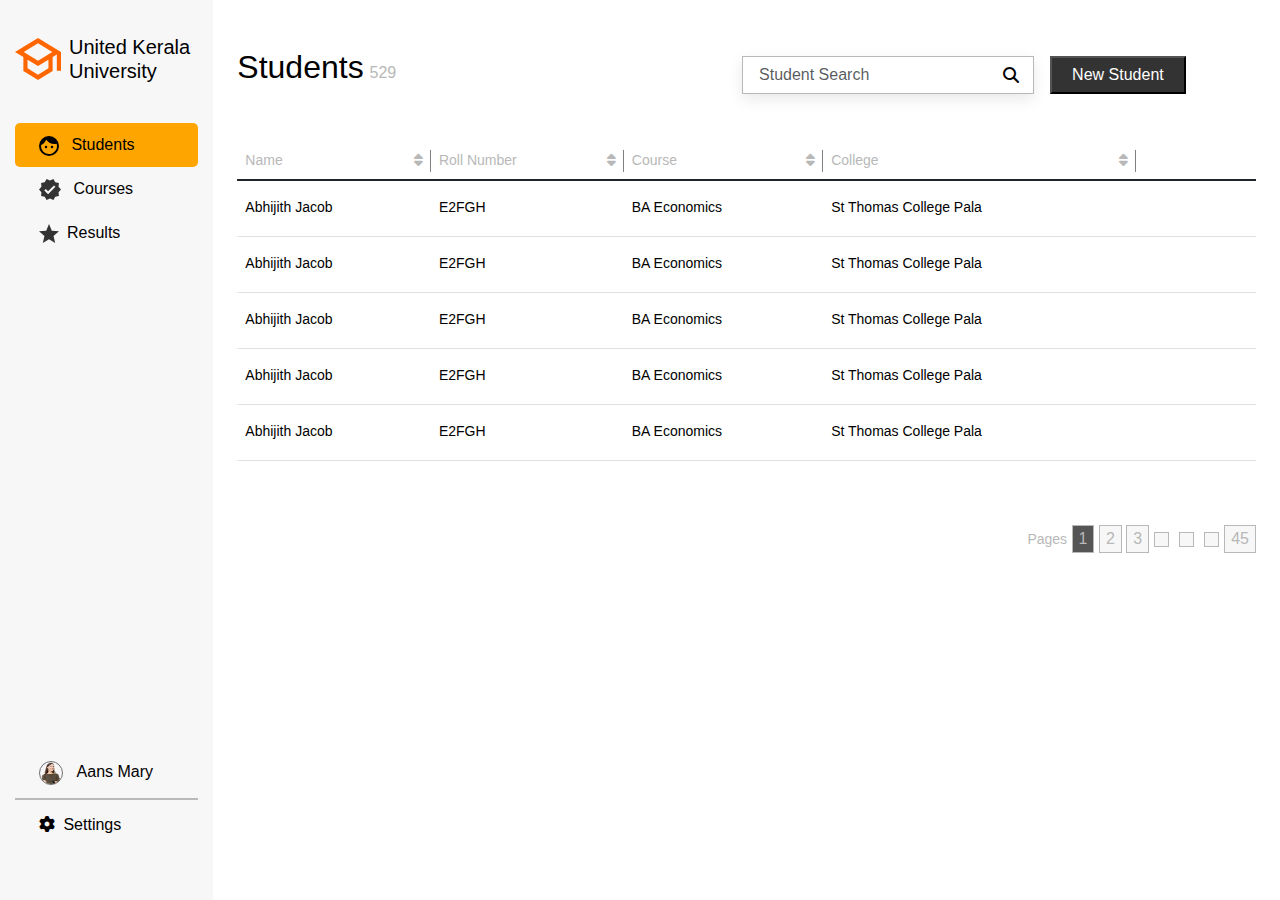
<file: index.html>
<!DOCTYPE html>
<html lang="en">

<head>
    <meta charset="UTF-8">
    <meta name="viewport" content="width=device-width, initial-scale=1.0">
    <title>Student Details</title>

    <!-- bootstrap cdn -->
    <link href="https://cdn.jsdelivr.net/npm/bootstrap@5.3.3/dist/css/bootstrap.min.css" rel="stylesheet"
        integrity="sha384-QWTKZyjpPEjISv5WaRU9OFeRpok6YctnYmDr5pNlyT2bRjXh0JMhjY6hW+ALEwIH" crossorigin="anonymous">

    <!-- font-awesome cdn  -->
    <link rel="stylesheet" href="https://cdnjs.cloudflare.com/ajax/libs/font-awesome/6.7.2/css/all.min.css"
        integrity="sha512-Evv84Mr4kqVGRNSgIGL/F/aIDqQb7xQ2vcrdIwxfjThSH8CSR7PBEakCr51Ck+w+/U6swU2Im1vVX0SVk9ABhg=="
        crossorigin="anonymous" referrerpolicy="no-referrer" />

    <!-- css stylesheet -->
    <link rel="stylesheet" href="./index.css">
</head>

<body>
    <div id="index" class="container-fluid">
        <div class="row">
            <!-- top navbar -->
            <nav class="navbar navbar-expand-lg bg-body-tertiary d-block d-md-none">
                <div class="container-fluid">
                    <!-- header logo and name -->
                    <a class="navbar-brand" href="#index">
                        <div class="d-flex justify-content-center align-items-center">
                            <div>
                                <img src="./Media/Path 2.svg" class="headerLogo" alt="headerLogo">
                            </div>
                            <div class="universityName">
                                United Kerala <br> University
                            </div>
                        </div>
                    </a>
                    <!-- toggle button -->
                    <button class="navbar-toggler" type="button" data-bs-toggle="collapse"
                        data-bs-target="#navbarSupportedContent" aria-controls="navbarSupportedContent"
                        aria-expanded="false" aria-label="Toggle navigation">
                        <span class="navbar-toggler-icon"></span>
                    </button>
                    <div class="collapse navbar-collapse" id="navbarSupportedContent">
                        <!-- nav links -->
                        <ul class="navbar-nav ms-auto mb-2 mb-lg-0 text-center">
                            <hr>
                            <li class="nav-item pt-2 pb-2 text-dark rounded">
                                <a class="nav-link active" aria-current="page" href="./index.html">
                                    <img src="./Media/studentLogo.svg" class="pe-2" alt="studentLogo"></i> Students
                                </a>
                            </li>
                            <li class="nav-item pt-1 pb-1 text-dark rounded">
                                <a class="nav-link" aria-current="page" href="#">
                                    <img src="./Media/coursesLogo.svg" class="pe-2" alt="courseLogo"> Courses
                                </a>
                            </li>
                            <li class="nav-item pt-1 pb-1 text-dark rounded">
                                <a class="nav-link" aria-current="page" href="#">
                                    <img src="./Media/resultLogo.svg" class="pe-2" alt="ResultLogo"> Results
                                </a>
                            </li>
                            <hr>
                            <!-- profile pic  -->
                            <li class="nav-item pt-1 pb-1 text-dark rounded">
                                <a class="nav-link" aria-current="page" href="#">
                                    <img class="profileLogo" src="./Media/profilePhoto.png" alt=""> Aans Mary
                                </a>
                            </li>
                            <hr>
                            <li class="nav-item pt-1 pb-1 text-dark rounded">
                                <a class="nav-link " aria-current="page" href="#">
                                    <i class="fa-solid fa-gear pe-2"></i> Settings
                                </a>
                            </li>
                        </ul>
                    </div>
                </div>
            </nav>

            <!-- sidebar  -->
            <nav class="col-md-3 col-lg-2 d-none d-md-block sidebar">
                <!-- sidebar logo and name  -->
                <a class="sidebarHomeLink" href="#index">
                    <div>
                        <img src="./Media//Path 2.svg" class="headerLogo ps-0" alt="headerLogo">
                    </div>
                    <div class="universityName fs-5">
                        United Kerala <br> University
                    </div>
                </a>
                <br>
                <!-- side bar nav links -->
                <div class="siderbarAlign">
                    <div class="w-100">
                        <a class="sidebarNavLinks mt-3 ps-4 active" href="./index.html"> <img
                                src="./Media/studentLogo.svg" alt="studentLogo" class="me-2">
                            Students</a>
                        <a class="sidebarNavLinks ps-4 " href="#"> <img src="./Media/coursesLogo.svg" alt="coursesLogo"
                                class="me-2">
                            Courses</a>
                        <a class="sidebarNavLinks ps-4 " href="#"> <img src="./Media/resultLogo.svg" alt="resultLogo"
                                class="me-2">Results</a>
                    </div>

                    <div class="w-100">
                        <!-- profile -->
                        <a class="sidebarNavLinks ps-4" href="#"> <img class="profileLogo"
                                src="./Media/profilePhoto.png" alt="profilePhoto"> Aans Mary</a>
                        <hr class="hrLine">
                        <a class="sidebarNavLinks ps-4" href="#"> <i class="fa-solid fa-gear me-1"></i>
                            Settings</a>
                    </div>
                </div>
            </nav>

            <!-- Main Content -->
            <main class="col-md-9 col-lg-10 p-4 pt-md-5">
                <div class="row">
                    <!-- students count -->
                    <div class="col-sm-12  col-lg-5">
                        <h4 class="students">Students <span class="studentSpan">529</span></h4>
                    </div>
                    <!-- search and new  -->
                    <div class="col-sm-12 col-lg-7 d-flex justify-content-center align-items-center mt-sm-2">
                        <div class="search-container w-50 me-3">
                            <input type="text" class="form-control w-100 ps-3 pe-5 studentSearch"
                                placeholder="Student Search">
                            <i class="fa-solid fa-magnifying-glass search-icon"></i>
                        </div>
                        <div>
                            <a href="./newStudent.html"><button class="newStudentBTN">New Student</button></a>
                        </div>
                    </div>

                </div>

                <!-- studenttable -->
                <div class="table-responsive mt-5">
                    <table class="table table-hover">
                        <thead>
                            <tr>
                                <th>
                                    <div class="tableHeadSortAlign" data-bs-toggle="collapse"
                                        data-bs-target="#collapseWidthExample" aria-expanded="false"
                                        aria-controls="collapseWidthExample">
                                        Name <button class="sortBTN"><i class="fa-solid fa-sort"></i></button>
                                    </div>
                                    <div class="collapse collapse-vertical filterDiv" id="collapseWidthExample">
                                        <div>
                                            <li class="FilterLists">Letters</li>
                                            <li class="FilterLists">Latest</li>
                                            <li class="FilterLists">Oldest</li>
                                        </div>
                                    </div>
                                </th>
                                <th>
                                    <div class="tableHeadSortAlign" data-bs-toggle="collapse"
                                        data-bs-target="#collapseWidthExample1" aria-expanded="false"
                                        aria-controls="collapseWidthExample1">
                                        Roll Number <button class="sortBTN"><i class="fa-solid fa-sort"></i></button>
                                    </div>
                                    <div class="collapse collapse-vertical filterDiv" id="collapseWidthExample1">
                                        <div>
                                            <li class="FilterLists">Letters</li>
                                            <li class="FilterLists">Latest</li>
                                            <li class="FilterLists">Oldest</li>
                                        </div>
                                    </div>
                                </th>
                                <th>
                                    <div class="tableHeadSortAlign" data-bs-toggle="collapse"
                                        data-bs-target="#collapseWidthExample2" aria-expanded="false"
                                        aria-controls="collapseWidthExample2">
                                        Course <button class="sortBTN"><i class="fa-solid fa-sort"></i></button>
                                    </div>
                                    <div class="collapse collapse-vertical filterDiv" id="collapseWidthExample2">
                                        <div>
                                            <li class="FilterLists">Letters</li>
                                            <li class="FilterLists">Latest</li>
                                            <li class="FilterLists">Oldest</li>
                                        </div>
                                    </div>
                                </th>
                                <th>
                                    <div class="tableHeadSortAlign" data-bs-toggle="collapse"
                                        data-bs-target="#collapseWidthExample3" aria-expanded="false"
                                        aria-controls="collapseWidthExample3">
                                        College <button class="sortBTN"><i class="fa-solid fa-sort"></i></button>
                                    </div>
                                    <div class="collapse collapse-vertical filterDiv" id="collapseWidthExample3">
                                        <div>
                                            <li class="FilterLists">Letters</li>
                                            <li class="FilterLists">Latest</li>
                                            <li class="FilterLists">Oldest</li>
                                        </div>
                                    </div>
                                </th>
                                <td></td>
                            </tr>
                        </thead>
                        <tbody id="stdTableBody" class="table-group-divider">
                            <tr class="tableBodyRow">
                                <td class="pt-3">Abhijith Jacob</td>
                                <td class="pt-3">E2FGH</td>
                                <td class="pt-3">BA Economics</td>
                                <td class="pt-3">St Thomas College Pala</td>
                                <td class="actionTd pt-3">
                                    <div class="actionContainer">
                                        <button class="actionBTN editBtn me-1" data-bs-toggle="modal"
                                            data-bs-target="#staticBackdrop"><i class="fa-solid fa-pen"></i></button>

                                        <div class="modal fade" id="staticBackdrop" data-bs-backdrop="static"
                                            data-bs-keyboard="false" tabindex="-1" aria-labelledby="staticBackdropLabel"
                                            aria-hidden="true">
                                            <div class="modal-dialog modal-dialog-centered">
                                                <div class="modal-content">
                                                    <div class="modal-header">
                                                        <h1 class="modal-title fs-5 text-dark fw-bolder w-100 text-center"
                                                            id="staticBackdropLabel">Edit Student</h1>
                                                        <button type="button" class="btn-close" data-bs-dismiss="modal"
                                                            aria-label="Close"></button>
                                                    </div>
                                                    <div class="modal-body text-dark">
                                                        <div class="form-floating mb-3">
                                                            <input type="text" class="form-control" id="floatingInput0"
                                                                placeholder="Name">
                                                            <label for="floatingInput0">Name</label>
                                                        </div>
                                                        <div class="form-floating mb-3">
                                                            <input type="text" class="form-control" id="floatingInput1"
                                                                placeholder="Roll Number">
                                                            <label for="floatingInput1">Roll Number</label>
                                                        </div>
                                                        <div class="form-floating mb-3">
                                                            <input type="text" class="form-control" id="floatingInput2"
                                                                placeholder="Course">
                                                            <label for="floatingInput2">Course</label>
                                                        </div>
                                                        <div class="form-floating mb-3">
                                                            <input type="text" class="form-control" id="floatingInput3"
                                                                placeholder="College">
                                                            <label for="floatingInput3">College</label>
                                                        </div>
                                                    </div>
                                                    <div class="modal-footer">
                                                        <button type="button"
                                                            class="btn btn-outline-success w-100 text-center fw-bolder">UPDATE</button>
                                                    </div>
                                                </div>
                                            </div>
                                        </div>

                                        <button class="actionBTN delBtn"><i class="fa-solid fa-trash"></i></button>
                                    </div>
                                </td>
                            </tr>

                            <tr class="tableBodyRow">
                                <td class="pt-3">Abhijith Jacob</td>
                                <td class="pt-3">E2FGH</td>
                                <td class="pt-3">BA Economics</td>
                                <td class="pt-3">St Thomas College Pala</td>
                                <td class="actionTd pt-3">
                                    <div class="actionContainer">
                                        <button class="actionBTN editBtn me-1" data-bs-toggle="modal"
                                            data-bs-target="#staticBackdrop"><i class="fa-solid fa-pen"></i></button>

                                        <div class="modal fade" id="staticBackdrop" data-bs-backdrop="static"
                                            data-bs-keyboard="false" tabindex="-1" aria-labelledby="staticBackdropLabel"
                                            aria-hidden="true">
                                            <div class="modal-dialog modal-dialog-centered">
                                                <div class="modal-content">
                                                    <div class="modal-header">
                                                        <h1 class="modal-title fs-5 text-dark fw-bolder w-100 text-center"
                                                            id="staticBackdropLabel">Edit Student</h1>
                                                        <button type="button" class="btn-close" data-bs-dismiss="modal"
                                                            aria-label="Close"></button>
                                                    </div>
                                                    <div class="modal-body text-dark">
                                                        <div class="form-floating mb-3">
                                                            <input type="text" class="form-control" id="floatingInput0"
                                                                placeholder="Name">
                                                            <label for="floatingInput0">Name</label>
                                                        </div>
                                                        <div class="form-floating mb-3">
                                                            <input type="text" class="form-control" id="floatingInput1"
                                                                placeholder="Roll Number">
                                                            <label for="floatingInput1">Roll Number</label>
                                                        </div>
                                                        <div class="form-floating mb-3">
                                                            <input type="text" class="form-control" id="floatingInput2"
                                                                placeholder="Course">
                                                            <label for="floatingInput2">Course</label>
                                                        </div>
                                                        <div class="form-floating mb-3">
                                                            <input type="text" class="form-control" id="floatingInput3"
                                                                placeholder="College">
                                                            <label for="floatingInput3">College</label>
                                                        </div>
                                                    </div>
                                                    <div class="modal-footer">
                                                        <button type="button"
                                                            class="btn btn-outline-success w-100 text-center fw-bolder">UPDATE</button>
                                                    </div>
                                                </div>
                                            </div>
                                        </div>

                                        <button class="actionBTN delBtn"><i class="fa-solid fa-trash"></i></button>
                                    </div>
                                </td>
                            </tr>

                            <tr class="tableBodyRow">
                                <td class="pt-3">Abhijith Jacob</td>
                                <td class="pt-3">E2FGH</td>
                                <td class="pt-3">BA Economics</td>
                                <td class="pt-3">St Thomas College Pala</td>
                                <td class="actionTd pt-3">
                                    <div class="actionContainer">
                                        <button class="actionBTN editBtn me-1" data-bs-toggle="modal"
                                            data-bs-target="#staticBackdrop"><i class="fa-solid fa-pen"></i></button>

                                        <div class="modal fade" id="staticBackdrop" data-bs-backdrop="static"
                                            data-bs-keyboard="false" tabindex="-1" aria-labelledby="staticBackdropLabel"
                                            aria-hidden="true">
                                            <div class="modal-dialog modal-dialog-centered">
                                                <div class="modal-content">
                                                    <div class="modal-header">
                                                        <h1 class="modal-title fs-5 text-dark fw-bolder w-100 text-center"
                                                            id="staticBackdropLabel">Edit Student</h1>
                                                        <button type="button" class="btn-close" data-bs-dismiss="modal"
                                                            aria-label="Close"></button>
                                                    </div>
                                                    <div class="modal-body text-dark">
                                                        <div class="form-floating mb-3">
                                                            <input type="text" class="form-control" id="floatingInput0"
                                                                placeholder="Name">
                                                            <label for="floatingInput0">Name</label>
                                                        </div>
                                                        <div class="form-floating mb-3">
                                                            <input type="text" class="form-control" id="floatingInput1"
                                                                placeholder="Roll Number">
                                                            <label for="floatingInput1">Roll Number</label>
                                                        </div>
                                                        <div class="form-floating mb-3">
                                                            <input type="text" class="form-control" id="floatingInput2"
                                                                placeholder="Course">
                                                            <label for="floatingInput2">Course</label>
                                                        </div>
                                                        <div class="form-floating mb-3">
                                                            <input type="text" class="form-control" id="floatingInput3"
                                                                placeholder="College">
                                                            <label for="floatingInput3">College</label>
                                                        </div>
                                                    </div>
                                                    <div class="modal-footer">
                                                        <button type="button"
                                                            class="btn btn-outline-success w-100 text-center fw-bolder">UPDATE</button>
                                                    </div>
                                                </div>
                                            </div>
                                        </div>

                                        <button class="actionBTN delBtn"><i class="fa-solid fa-trash"></i></button>
                                    </div>
                                </td>
                            </tr>

                            <tr class="tableBodyRow">
                                <td class="pt-3">Abhijith Jacob</td>
                                <td class="pt-3">E2FGH</td>
                                <td class="pt-3">BA Economics</td>
                                <td class="pt-3">St Thomas College Pala</td>
                                <td class="actionTd pt-3">
                                    <div class="actionContainer">
                                        <button class="actionBTN editBtn me-1" data-bs-toggle="modal"
                                            data-bs-target="#staticBackdrop"><i class="fa-solid fa-pen"></i></button>

                                        <div class="modal fade" id="staticBackdrop" data-bs-backdrop="static"
                                            data-bs-keyboard="false" tabindex="-1" aria-labelledby="staticBackdropLabel"
                                            aria-hidden="true">
                                            <div class="modal-dialog modal-dialog-centered">
                                                <div class="modal-content">
                                                    <div class="modal-header">
                                                        <h1 class="modal-title fs-5 text-dark fw-bolder w-100 text-center"
                                                            id="staticBackdropLabel">Edit Student</h1>
                                                        <button type="button" class="btn-close" data-bs-dismiss="modal"
                                                            aria-label="Close"></button>
                                                    </div>
                                                    <div class="modal-body text-dark">
                                                        <div class="form-floating mb-3">
                                                            <input type="text" class="form-control" id="floatingInput0"
                                                                placeholder="Name">
                                                            <label for="floatingInput0">Name</label>
                                                        </div>
                                                        <div class="form-floating mb-3">
                                                            <input type="text" class="form-control" id="floatingInput1"
                                                                placeholder="Roll Number">
                                                            <label for="floatingInput1">Roll Number</label>
                                                        </div>
                                                        <div class="form-floating mb-3">
                                                            <input type="text" class="form-control" id="floatingInput2"
                                                                placeholder="Course">
                                                            <label for="floatingInput2">Course</label>
                                                        </div>
                                                        <div class="form-floating mb-3">
                                                            <input type="text" class="form-control" id="floatingInput3"
                                                                placeholder="College">
                                                            <label for="floatingInput3">College</label>
                                                        </div>
                                                    </div>
                                                    <div class="modal-footer">
                                                        <button type="button"
                                                            class="btn btn-outline-success w-100 text-center fw-bolder">UPDATE</button>
                                                    </div>
                                                </div>
                                            </div>
                                        </div>

                                        <button class="actionBTN delBtn"><i class="fa-solid fa-trash"></i></button>
                                    </div>
                                </td>
                            </tr>

                            <tr class="tableBodyRow">
                                <td class="pt-3">Abhijith Jacob</td>
                                <td class="pt-3">E2FGH</td>
                                <td class="pt-3">BA Economics</td>
                                <td class="pt-3">St Thomas College Pala</td>
                                <td class="actionTd pt-3">
                                    <div class="actionContainer">
                                        <button class="actionBTN editBtn me-1" data-bs-toggle="modal"
                                            data-bs-target="#staticBackdrop"><i class="fa-solid fa-pen"></i></button>

                                        <div class="modal fade" id="staticBackdrop" data-bs-backdrop="static"
                                            data-bs-keyboard="false" tabindex="-1" aria-labelledby="staticBackdropLabel"
                                            aria-hidden="true">
                                            <div class="modal-dialog modal-dialog-centered">
                                                <div class="modal-content">
                                                    <div class="modal-header">
                                                        <h1 class="modal-title fs-5 text-dark fw-bolder w-100 text-center"
                                                            id="staticBackdropLabel">Edit Student</h1>
                                                        <button type="button" class="btn-close" data-bs-dismiss="modal"
                                                            aria-label="Close"></button>
                                                    </div>
                                                    <div class="modal-body text-dark">
                                                        <div class="form-floating mb-3">
                                                            <input type="text" class="form-control" id="floatingInput0"
                                                                placeholder="Name">
                                                            <label for="floatingInput0">Name</label>
                                                        </div>
                                                        <div class="form-floating mb-3">
                                                            <input type="text" class="form-control" id="floatingInput1"
                                                                placeholder="Roll Number">
                                                            <label for="floatingInput1">Roll Number</label>
                                                        </div>
                                                        <div class="form-floating mb-3">
                                                            <input type="text" class="form-control" id="floatingInput2"
                                                                placeholder="Course">
                                                            <label for="floatingInput2">Course</label>
                                                        </div>
                                                        <div class="form-floating mb-3">
                                                            <input type="text" class="form-control" id="floatingInput3"
                                                                placeholder="College">
                                                            <label for="floatingInput3">College</label>
                                                        </div>
                                                    </div>
                                                    <div class="modal-footer">
                                                        <button type="button"
                                                            class="btn btn-outline-success w-100 text-center fw-bolder">UPDATE</button>
                                                    </div>
                                                </div>
                                            </div>
                                        </div>

                                        <button class="actionBTN delBtn"><i class="fa-solid fa-trash"></i></button>
                                    </div>
                                </td>
                            </tr>
                        </tbody>
                    </table>
                </div>

                <!-- pagination -->
                <div class="d-flex justify-content-center align-items-center mt-5 float-end flex-wrap">
                    <div>
                        <span class="navPages">Pages</span>
                        <button class="paginationBtn active">1</button>
                        <button class="paginationBtn">2</button>
                        <button class="paginationBtn">3</button>
                    </div>

                    <div class="d-flex justify-content-center align-items-center flex-wrap">
                        <div class="paginationDiv"></div>
                        <div class="paginationDiv"></div>
                        <div class="paginationDiv"></div>
                    </div>
                    <div>
                        <button class="paginationBtn">45</button>
                    </div>
                </div>
            </main>

        </div>
    </div>

    <!-- <script>
        const students = [
            {
                "id": 1,
                "name": "Aswin",
                "rollNo": "ESF67",
                "course": "BSC Computer Science",
                "college": "Maharajas College Ernakulam"
            },
            {
                "id": 2,
                "name": "Hari",
                "rollNo": "ESF68",
                "course": "Bachelors of Engineering",
                "college": "NIFT Chennai"
            },
            {
                "id": 3,
                "name": "Vishak",
                "rollNo": "ESF69",
                "course": "Bachelors of Computer Application",
                "college": "St Alberts"
            },
            {
                "id": 4,
                "name": "Midhun",
                "rollNo": "ESF10",
                "course": "BSC Maths",
                "college": "St Theresas"
            },
            {
                "id": 5,
                "name": "Renu",
                "rollNo": "ESF11",
                "course": "BA Economics",
                "college": "Cochin College"
            }
        ]

        const studentTable = document.getElementById("stdTableBody")
        students.forEach(item => {
            const row = document.createElement('tr')
            row.innerHTML = `
            <tr class="tableBodyRow">
                                <td class="pt-3">${item?.name}</td>
                                <td class="pt-3">${item?.rollNo}</td>
                                <td class="pt-3">${item?.course}</td>
                                <td class="pt-3">${item?.college}</td>
                                <td class="actionTd pt-3">
                                    <div class="actionContainer">
                                        <button class="actionBTN editBtn me-1" data-bs-toggle="modal"
                                            data-bs-target="#staticBackdrop"><i class="fa-solid fa-pen"></i></button>

                                       
                                        <div class="modal fade" id="staticBackdrop" data-bs-backdrop="static"
                                            data-bs-keyboard="false" tabindex="-1" aria-labelledby="staticBackdropLabel"
                                            aria-hidden="true">
                                            <div class="modal-dialog modal-dialog-centered">
                                                <div class="modal-content">
                                                    <div class="modal-header">
                                                        <h1 class="modal-title fs-5 text-dark fw-bolder w-100 text-center"
                                                            id="staticBackdropLabel">Edit Student</h1>
                                                        <button type="button" class="btn-close" data-bs-dismiss="modal"
                                                            aria-label="Close"></button>
                                                    </div>
                                                    <div class="modal-body text-dark">
                                                        <div class="form-floating mb-3">
                                                            <input type="text" class="form-control" id="floatingInput0"
                                                                placeholder="Name">
                                                            <label for="floatingInput0">Name</label>
                                                        </div>
                                                        <div class="form-floating mb-3">
                                                            <input type="text" class="form-control" id="floatingInput1"
                                                                placeholder="Roll Number">
                                                            <label for="floatingInput1">Roll Number</label>
                                                        </div>
                                                        <div class="form-floating mb-3">
                                                            <input type="text" class="form-control" id="floatingInput2"
                                                                placeholder="Course">
                                                            <label for="floatingInput2">Course</label>
                                                        </div>
                                                        <div class="form-floating mb-3">
                                                            <input type="text" class="form-control" id="floatingInput3"
                                                                placeholder="College">
                                                            <label for="floatingInput3">College</label>
                                                        </div>
                                                    </div>
                                                    <div class="modal-footer">
                                                        <button type="button"
                                                            class="btn btn-outline-success w-100 text-center fw-bolder">UPDATE</button>
                                                    </div>
                                                </div>
                                            </div>
                                        </div>

                                        <button class="actionBTN delBtn"><i class="fa-solid fa-trash"></i></button>
                                    </div>
                                </td>
                            </tr>
            `
            studentTable.append(row)
        })

    </script> -->
</body>

<script src="https://cdn.jsdelivr.net/npm/bootstrap@5.3.3/dist/js/bootstrap.bundle.min.js"
    integrity="sha384-YvpcrYf0tY3lHB60NNkmXc5s9fDVZLESaAA55NDzOxhy9GkcIdslK1eN7N6jIeHz"
    crossorigin="anonymous"></script>

</html>
</file>
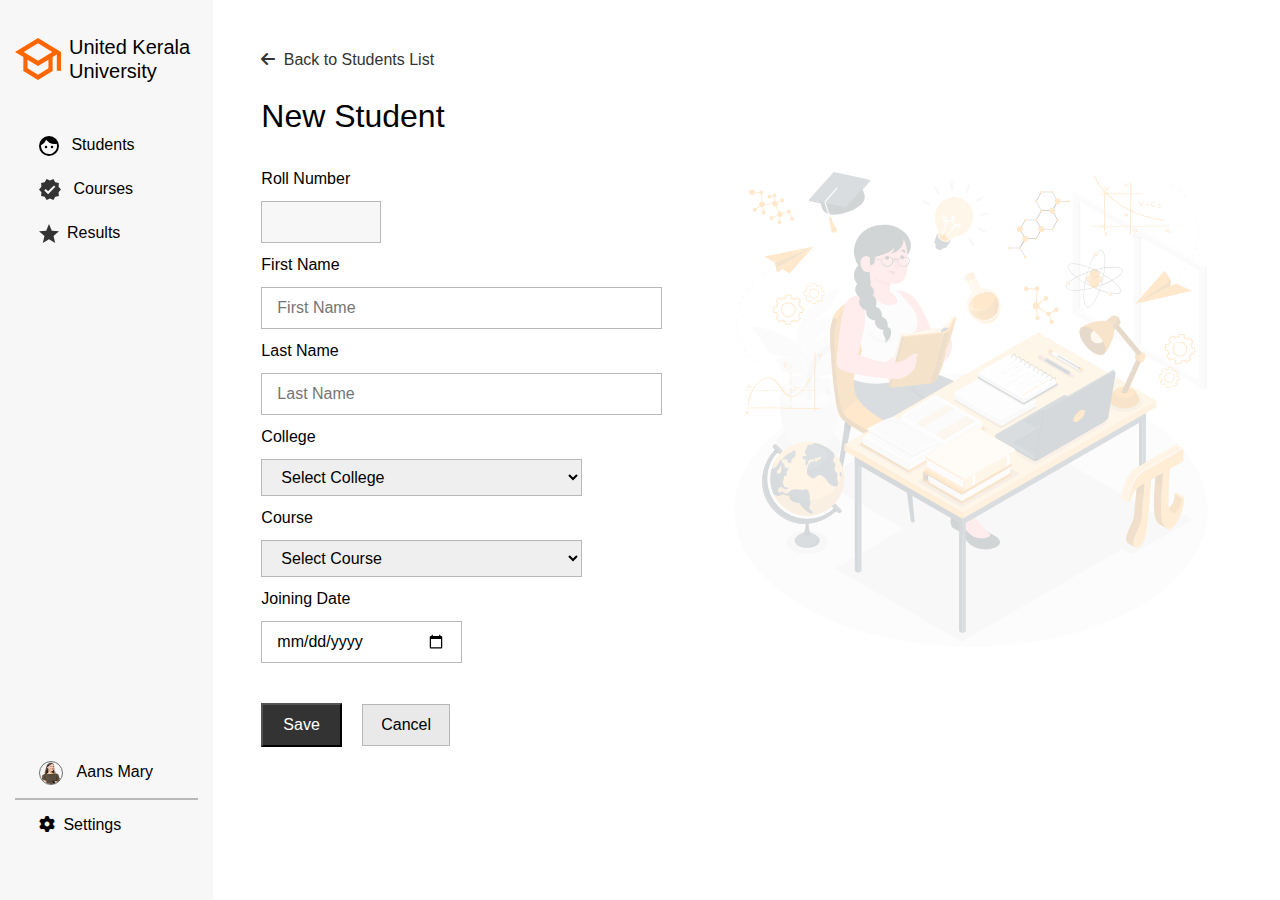
<file: newStudent.html>
<!DOCTYPE html>
<html lang="en">

<head>
    <meta charset="UTF-8">
    <meta name="viewport" content="width=device-width, initial-scale=1.0">
    <title>Add New Student</title>
    <!-- bootstrap cdn  -->
    <link href="https://cdn.jsdelivr.net/npm/bootstrap@5.3.3/dist/css/bootstrap.min.css" rel="stylesheet"
        integrity="sha384-QWTKZyjpPEjISv5WaRU9OFeRpok6YctnYmDr5pNlyT2bRjXh0JMhjY6hW+ALEwIH" crossorigin="anonymous">
    <!-- font-awesome cdn  -->
    <link rel="stylesheet" href="https://cdnjs.cloudflare.com/ajax/libs/font-awesome/6.7.2/css/all.min.css"
        integrity="sha512-Evv84Mr4kqVGRNSgIGL/F/aIDqQb7xQ2vcrdIwxfjThSH8CSR7PBEakCr51Ck+w+/U6swU2Im1vVX0SVk9ABhg=="
        crossorigin="anonymous" referrerpolicy="no-referrer" />

    <!-- stylesheet -->
    <link rel="stylesheet" href="./newStudent.css">
</head>

<body>
    <div class="container-fluid">
        <div class="row">
            <!-- top navbar -->
            <nav class="navbar navbar-expand-lg bg-body-tertiary d-block d-md-none">
                <div class="container-fluid">
                    <!-- header logo and name -->
                    <a class="navbar-brand" href="./index.html">
                        <div class="d-flex justify-content-center align-items-center">
                            <div>
                                <img src="./Media/Path 2.svg" class="headerLogo" alt="headerLogo">
                            </div>
                            <div class="universityName">
                                United Kerala <br> University
                            </div>
                        </div>
                    </a>
                    <button class="navbar-toggler" type="button" data-bs-toggle="collapse"
                        data-bs-target="#navbarSupportedContent" aria-controls="navbarSupportedContent"
                        aria-expanded="false" aria-label="Toggle navigation">
                        <span class="navbar-toggler-icon"></span>
                    </button>
                    <div class="collapse navbar-collapse" id="navbarSupportedContent">
                        <!-- nav links -->
                        <ul class="navbar-nav ms-auto mb-2 mb-lg-0 text-center">
                            <hr>
                            <li class="nav-item pt-2 pb-2 text-dark rounded">
                                <a class="nav-link" aria-current="page" href="./index.html">
                                    <img src="./Media/studentLogo.svg" class="pe-2" alt="studentLogo"></i> Students
                                </a>
                            </li>
                            <li class="nav-item pt-1 pb-1 text-dark rounded">
                                <a class="nav-link" aria-current="page" href="#">
                                    <img src="./Media/coursesLogo.svg" class="pe-2" alt="courseLogo"> Courses
                                </a>
                            </li>
                            <li class="nav-item pt-1 pb-1 text-dark rounded">
                                <a class="nav-link" aria-current="page" href="#">
                                    <img src="./Media/resultLogo.svg" class="pe-2" alt="ResultLogo"> Results
                                </a>
                            </li>
                            <hr>
                            <!-- profile pic  -->
                            <li class="nav-item pt-1 pb-1 text-dark rounded">
                                <a class="nav-link" aria-current="page" href="#">
                                    <img class="profileLogo" src="./Media/profilePhoto.png" alt="profilePhoto"> Aans
                                    Mary
                                </a>
                            </li>
                            <hr>
                            <li class="nav-item pt-1 pb-1 text-dark rounded">
                                <a class="nav-link " aria-current="page" href="#">
                                    <i class="fa-solid fa-gear pe-2"></i> Settings
                                </a>
                            </li>
                        </ul>
                    </div>
                </div>
            </nav>

            <!-- sidebar  -->
            <nav class="col-md-4 col-lg-2 d-none d-md-block sidebar">
                <!-- sidebar logo and name  -->
                <a class="sidebarHomeLink" href="">
                    <div>
                        <img src="./Media//Path 2.svg" class="headerLogo ps-0" alt="">
                    </div>
                    <div class="universityName fs-5">
                        United Kerala <br> University
                    </div>
                </a>
                <br>
                <!-- side bar nav links -->
                <div class="siderbarAlign">
                    <div class="w-100">
                        <a class="sidebarNavLinks mt-3 ps-4 " href="./index.html"> <img src="./Media/studentLogo.svg"
                                alt="studentLogo" class="me-2">
                            Students</a>
                        <a class="sidebarNavLinks ps-4 " href="#"> <img src="./Media/coursesLogo.svg" alt="coursesLogo"
                                class="me-2">
                            Courses</a>
                        <a class="sidebarNavLinks ps-4 " href="#"> <img src="./Media/resultLogo.svg" alt="resultLogo"
                                class="me-2">Results</a>
                    </div>

                    <div class="w-100">
                        <!-- profile -->
                        <a class="sidebarNavLinks ps-4" href="#"> <img class="profileLogo"
                                src="./Media/profilePhoto.png" alt="profilePhoto"> Aans Mary</a>
                        <hr class="hrLine">
                        <a class="sidebarNavLinks ps-4" href="#"> <i class="fa-solid fa-gear me-1"></i>
                            Settings</a>
                    </div>
                </div>
            </nav>

            <!-- Main Content -->
            <main class="col-md-7 col-lg-10 p-4 ps-md-5 pt-md-5">

                <!-- back to students link  -->
                <div>
                    <a class="backStudents" href="./index.html"><i class="fa-solid fa-arrow-left me-1"></i> Back to
                        Students List</a>
                </div>

                <!-- new student and img -->
                <div class="row">
                    <div class="col-sm-12 col-md-6 col-lg-5" style="max-height: 100vh;">
                        <h5 class="newStudentHeading">New Student</h5>
                        <form id="form">
                            <label class="mt-4" for="rollNo">Roll Number</label><br>
                            <input class="rollInput" type="text" id="rollNo" name="rollNo"><br>

                            <label for="fname">First Name</label><br>
                            <input type="text" name="firstName" id="fname" placeholder="First Name"><br>

                            <label for="lName">Last Name</label><br>
                            <input type="text" name="lastName" id="lName" placeholder="Last Name"><br>

                            <label for="college">College</label><br>
                            <select name="college" id="college">
                                <option value="" selected disabled hidden>Select College</option>
                                <option value="St. Thomas College, Pala">St. Thomas College, Pala</option>
                                <option value="Maharajas College, Ernakulam">Maharajas College, Ernakulam</option>
                                <option value="St. Theresas College, Ernakulam">St. Theresas College, Ernakulam</option>
                            </select><br>

                            <label for="course">Course</label><br>
                            <select name="course" id="course">
                                <option value="" selected disabled hidden>Select Course</option>
                                <option value="Bsc Computer Science">Bsc Computer Science</option>
                                <option value="Bachelors in Commerce">Bachelors in Commerce</option>
                                <option value="Bachelors in Arts">Bachelors in Arts</option>
                            </select><br>

                            <label for="jDate">Joining Date</label><br>
                            <input class="joinDate" type="date" name="joining Date" id="jDate"><br>

                            <div class="mt-4">
                                <button class="actionBtn me-3">Save</button>
                                <button type="reset" class="actionBtn cancelBtn">Cancel</button>
                            </div>
                        </form>
                    </div>
                    <!-- <div class="col"></div> -->
                    <div class="col-md-6 col-lg-7 imgDiv">
                        <div>
                            <img class="newStudentLogo img img-fluid" src="./Media/Learning-amico.svg" alt="learingImg">
                        </div>
                    </div>
                </div>

            </main>

        </div>
    </div>
</body>
<!-- bootstrap -->
<script src="https://cdn.jsdelivr.net/npm/bootstrap@5.3.3/dist/js/bootstrap.bundle.min.js"
    integrity="sha384-YvpcrYf0tY3lHB60NNkmXc5s9fDVZLESaAA55NDzOxhy9GkcIdslK1eN7N6jIeHz"
    crossorigin="anonymous"></script>

<script>
    document.getElementById("form").addEventListener("submit", function (event) {
        event.preventDefault();

        let rollNo = document.getElementById("rollNo").value;
        let firstName = document.getElementById("fname").value;
        let lastName = document.getElementById("lName").value;
        let college = document.getElementById("college").value;
        let course = document.getElementById("course").value;
        let joiningDate = document.getElementById("jDate").value;

        if (!rollNo || !firstName || !lastName || !college || !course || !joiningDate) {
            alert("Please fill all fields.");

            console.log("Roll Number:", rollNo);
            console.log("First Name:", firstName);
            console.log("Last Name:", lastName);
            console.log("College:", college);
            console.log("Course:", course);
            console.log("Joining Date:", joiningDate);
        } else {
            alert("Student details saved successfully!");
            console.log("Roll Number:", rollNo);
            console.log("First Name:", firstName);
            console.log("Last Name:", lastName);
            console.log("College:", college);
            console.log("Course:", course);
            console.log("Joining Date:", joiningDate);
        }
    });
</script>


</html>
</file>
<file: index.css>
* {
    margin: 0px;
    padding: 0px;
    box-sizing: border-box;
    font-family: 'Segoe UI', Tahoma, Geneva, Verdana, sans-serif;
}

html {
    scroll-behavior: smooth;
}

body {
    background-color: white;
}

/* navbar starting */

.headerLogo {
    padding: 0 8px;
}

.universityName {
    font-family: 'Segoe UI', Tahoma, Geneva, Verdana, sans-serif;
    color: black;
    font-size: 18px;
    text-align: left;
    font-weight: normal;
    line-height: 1.2;
}

.nav-item {
    transition: 0.5s;
}

a.active{
    background-color: orange;
}

.nav-item:hover {
    background-color: rgba(128, 128, 128, 0.473);
    transform: scale(1.05);
    margin: 0px 15px;
}

.nav-link{
    font-size: 16px;
    color: black;
    text-align: left;
    font-weight: normal;
    padding-left: 10px;
}

.profileLogo {
    width: 24px;
    height: 24px;
    border-radius: 50%;
    border: 1px solid #707070;
    margin-right: 10px;
}

.sidebar {
    height: 100vh;
    padding: 15px;
    position: sticky;
    top: 0;
    background-color: #F7F7F7;
}

/* sidebar logo and name */
.sidebarHomeLink {
    color: black;
    text-decoration: none;
    display: flex;
    justify-content: left;
    align-items: center;
    padding-top: 20px;
}

/* sidebar nav links arrangement */
.siderbarAlign {
    display: flex;
    flex-direction: column;
    justify-content: space-between;
    height: 85%;
    align-items: start;
    font-weight: normal;
}

.sidebarNavLinks {
    color: black;
    text-decoration: none;
    padding: 10px;
    display: block;
    border-radius: 5px;
    font-size: 16px;
}

.sidebarNavLinks:hover {
    background-color:  rgba(128, 128, 128, 0.473);
}

.hrLine {
    color: black;
    border: 1.5px solid black;
    width: 100%;
    margin: 3px 0;
}

/* homepage starting */

.students{
    color: black;
    font-size: 32px;
    text-align: left;
    font-weight: normal;
}

.studentSpan{
    font-size: 16px;
    margin-left: -3px;
    color: #B8B8B8;
}

.search-container {
    position: relative;
    display: inline-block;
    width: 344px;
}

.studentSearch{
    border: 1px solid #B8B8B8;
    border-radius: 0px;
    box-shadow: 0 5px 15px rgba(0, 0, 0, 0.093);
}

.search-icon {
    position: absolute;
    right: 15px;
    top: 50%;
    transform: translateY(-50%);
    color: black;
    cursor: pointer;
}

.newStudentBTN{
    background-color: #333333;
    color: white;
    padding: 5px 20px;
    font-weight: normal;
    transition: 0.3s;
    font-size: 16px;
}

.newStudentBTN:hover{
    background-color: rgb(0, 0, 0);
    transform: scale(1.05);
    border-radius: 10px;
}

/* table section */
.tableHeadSortAlign {
    display: flex;
    justify-content: space-between;
    align-items: center;
    color: #B8B8B8;
    font-size: 14px;
    position: relative;
}

.sortBTN {
    color: #B8B8B8;
    background-color: transparent;
    border: none;
}

.tableHeadSortAlign:hover .sortBTN {
    color: black;
}

.filterDiv{
    position: absolute;
    top: 10;
    right: 0;
    width: auto;
    padding: 6px 4px;
    background-color: white;
    text-align: center;
    list-style: none;
    box-shadow: 0 5px 15px rgba(0, 0, 0, 0.214);
    border-radius: 16px;
}

.FilterLists{
    border-bottom: 1px solid rgba(0, 0, 0, 0.085);
    color: gray;
    font-weight: normal;
    overflow: hidden;
    padding: 3px 2px;
}

th {
    cursor: pointer;
    border-right: none;
    position: relative;
    font-weight: normal;
}

th::after {
    content: "";
    position: absolute;
    right: 0;
    top: 50%;
    height: 60%;
    width: 1px;
    background-color: gray;
    transform: translateY(-50%);
}



.tableBodyRow {
    height: 50px;
    font-size: 14px;
    font-weight: normal;
}

.tableBodyRow:hover td {
    background-color: #333333;
    color: white;
    transition: background-color 0.3s ease;
}

.tableBodyRow:hover .actionBTN {
    color: #F7F7F7;
    visibility: visible; 
}

.actionBTN {
    color: black;
    background: transparent;
    border: none;
    padding: 5px 8px;
    visibility: hidden;
}

.actionTd {
    width: 120px;
    text-align: center;
    padding: 0;
}

.actionContainer {
    display: flex;
    justify-content: center;
    align-items: center;
    width: 100%;
    height: 100%;
}

.editBtn:hover{
    background-color: rgba(117, 117, 21, 0.292);
    border-radius: 8px;
    transition: 0.3s;
    transform: scale(1.09);
}

.delBtn:hover{
    background-color: rgba(119, 31, 31, 0.381);
    border-radius: 8px;
    transition: 0.3s;
    transform: scale(1.09);
}

/* pagination */

.navPages{
    font-size: 14px;
    color: #B8B8B8;
    width: 100%;
    font-weight: normal;
    
}

.paginationBtn{
    color: #B8B8B8;
    border: 1px solid #B8B8B8;
    font-size: 16px;
    /* margin: 0px 1px; */
    padding: 1px 6px;
    background-color: #F7F7F7;
    transition: 0.3s;
}

.paginationBtn:hover{
    color: white;
    background-color:  rgba(36, 36, 36, 0.778);
    border-radius: 8px;
    transform: scale(1.05);
}

.paginationDiv{
    margin: 0px 5px;
    width: 15px;
    height: 15px;
    border: 1px solid #B8B8B8;
    background-color: #F7F7F7;
}

button.active{
    background-color: rgba(36, 36, 36, 0.778);;
}
</file>
<file: newStudent.css>
* {
    margin: 0px;
    padding: 0px;
    box-sizing: border-box;
    font-family: 'Segoe UI', Tahoma, Geneva, Verdana, sans-serif;
}

html {
    scroll-behavior: smooth;
}

body {
    background-color: white;
}

/* navbar starting */

.headerLogo {
    padding: 0 8px;
}

.universityName {
    font-family: 'Segoe UI', Tahoma, Geneva, Verdana, sans-serif;
    color: black;
    font-size: 18px;
    text-align: left;
    font-weight: normal;
    line-height: 1.2;
}

.nav-item {
    transition: 0.5s;
}

.nav-item:hover {
    background-color:  rgba(128, 128, 128, 0.473);
    transform: scale(1.05);
    margin: 0px 15px;
}

.nav-link {
    font-size: 16px;
    color: black;
    text-align: left;
    padding-left: 10px;
    font-weight: normal;
}

.profileLogo {
    width: 24px;
    height: 24px;
    border-radius: 50%;
    border: 1px solid #707070;
    margin-right: 10px;
}

.sidebar {
    height: 100vh;
    padding: 15px;
    position: sticky;
    top: 0;
    background-color: #F7F7F7;
}

/* sidebar logo and name */
.sidebarHomeLink {
    color: black;
    text-decoration: none;
    display: flex;
    justify-content: left;
    align-items: center;
    padding-top: 20px;
}

/* sidebar nav links arrangement */
.siderbarAlign {
    display: flex;
    flex-direction: column;
    justify-content: space-between;
    height: 85%;
    align-items: start;
    font-weight: normal;
}

.sidebarNavLinks {
    color: black;
    text-decoration: none;
    padding: 10px;
    display: block;
    border-radius: 5px;
    font-size: 16px;
}

.sidebarNavLinks:hover {
    background-color:  rgba(128, 128, 128, 0.473);
}

.hrLine {
    color: black;
    border: 1.5px solid black;
    width: 100%;
    margin: 3px 0;
}


/* homepage */

/* back to students  */
.backStudents {
    color: #333333;
    text-decoration: none;
    transition: 0.3s;
    font-size: 16px;
    font-weight: normal;
}

.backStudents:hover {
    background-color: rgba(128, 128, 128, 0.173);
    padding: 2px 8px;
    border-radius: 16px;
}

.newStudentHeading {
    font-size: 32px;
    font-weight: normal;
    color: black;
    margin-top: 25px;
}

label {
    font-size: 16px;
    margin: 10px 0px;
    color: black;
    font-weight: normal;
}

/* inputs common styles */
input,
select {
    width: 100%;
    padding: 8px 15px;
    color: black;
    border: 1px solid #B8B8B8;
    font-size: 16px;
}

select {
    width: 80%;
}

.rollInput {
    width: 30%;
    background-color: #F7F7F7;
}

.joinDate {
    width: 50%;
}

.actionBtn {
    margin-top: 4%;
    background-color: #333333;
    color: white;
    padding: 8px 20px;
    font-size: 16px;
    font-weight: normal;
    transition: 0.3s;
}

.actionBtn:hover {
    background-color: rgb(0, 0, 0);
    transform: scale(1.05);
    border-radius: 10px;
}

.cancelBtn {
    background-color: rgba(128, 128, 128, 0.174);
    color: black;
    border: 1px solid #B8B8B8;
    padding: 8px 18px;
}

.cancelBtn:hover {
    background-color: rgba(128, 128, 128, 0.364);
    color: white;
    border-color: gray;
}

/* imgage */
.imgDiv {
    display: flex;
    justify-content: center;
    align-items: center;
    flex-direction: column;
    /* border: solid 1px; */
}

.newStudentLogo {
    width: auto;
}

/* Responsive Styles */
@media (max-width:900px) {
    
    .rollInput,
    .joinDate {
        width: 100%;
    }

    .actionBtn,
    .cancelBtn {
        width: 100%;
        text-align: center;
    }

    select {
        width: 100%;
    }

}

@media (max-width: 767px) {
    .imgDiv {
        display: none;
    }
}

@media (max-width: 576px) {

    .row {
        text-align: left;
    }

    input,
    select {
        width: 100%;
    }

    .actionBtn,
    .cancelBtn {
        width: 100%;
        margin-bottom: 10px;
    }
}
</file>
